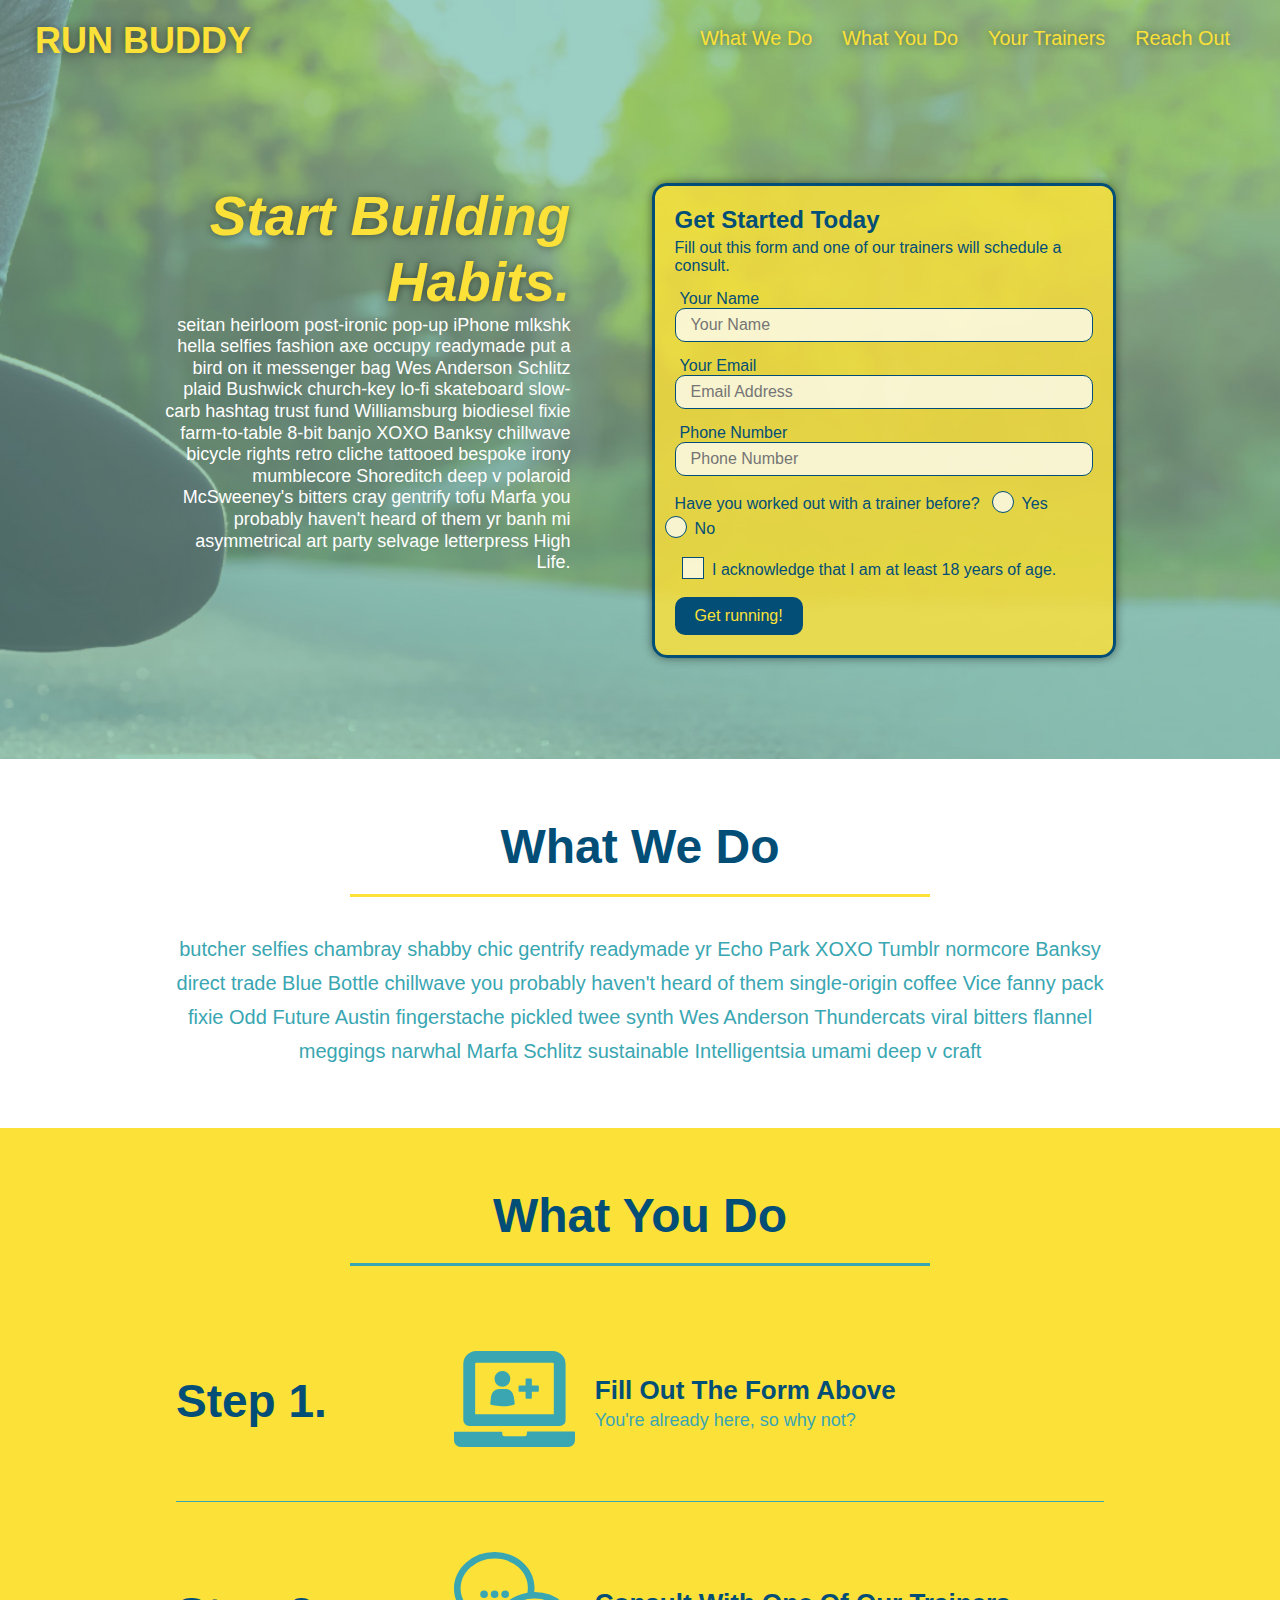
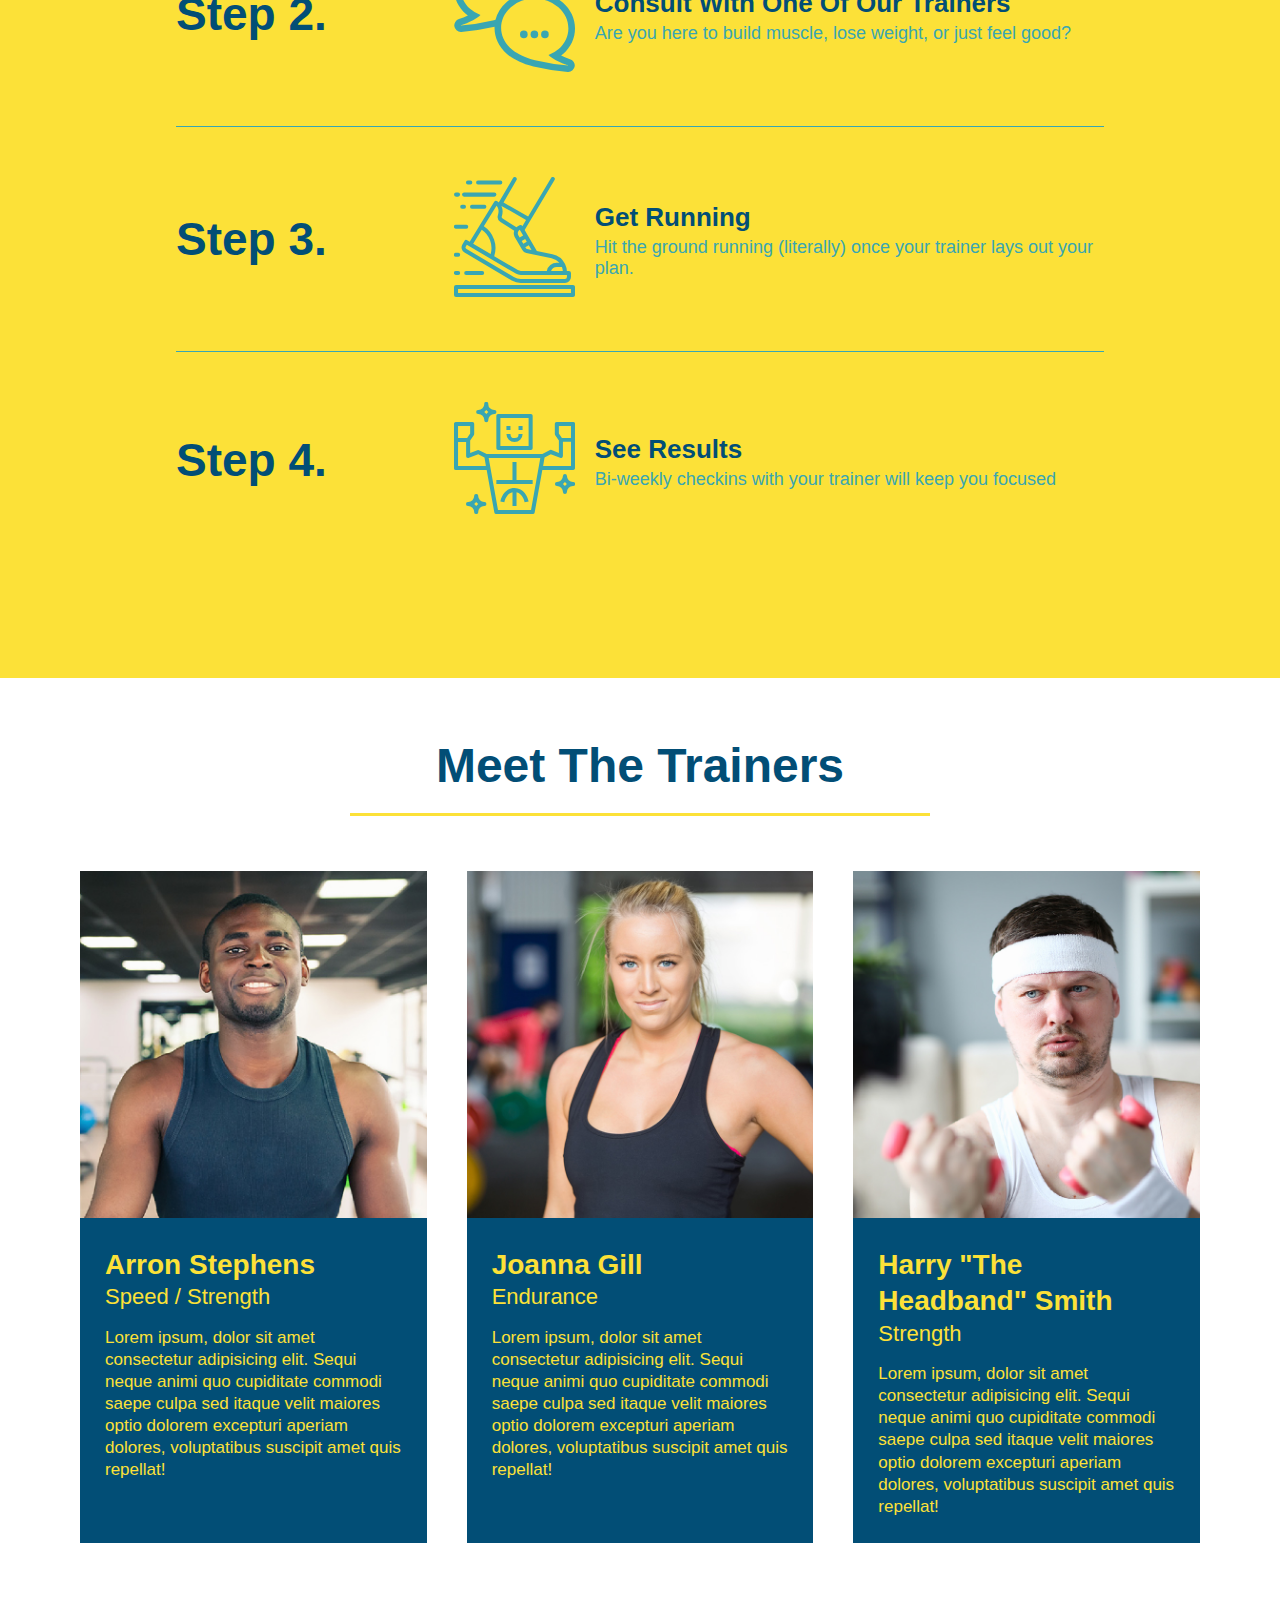
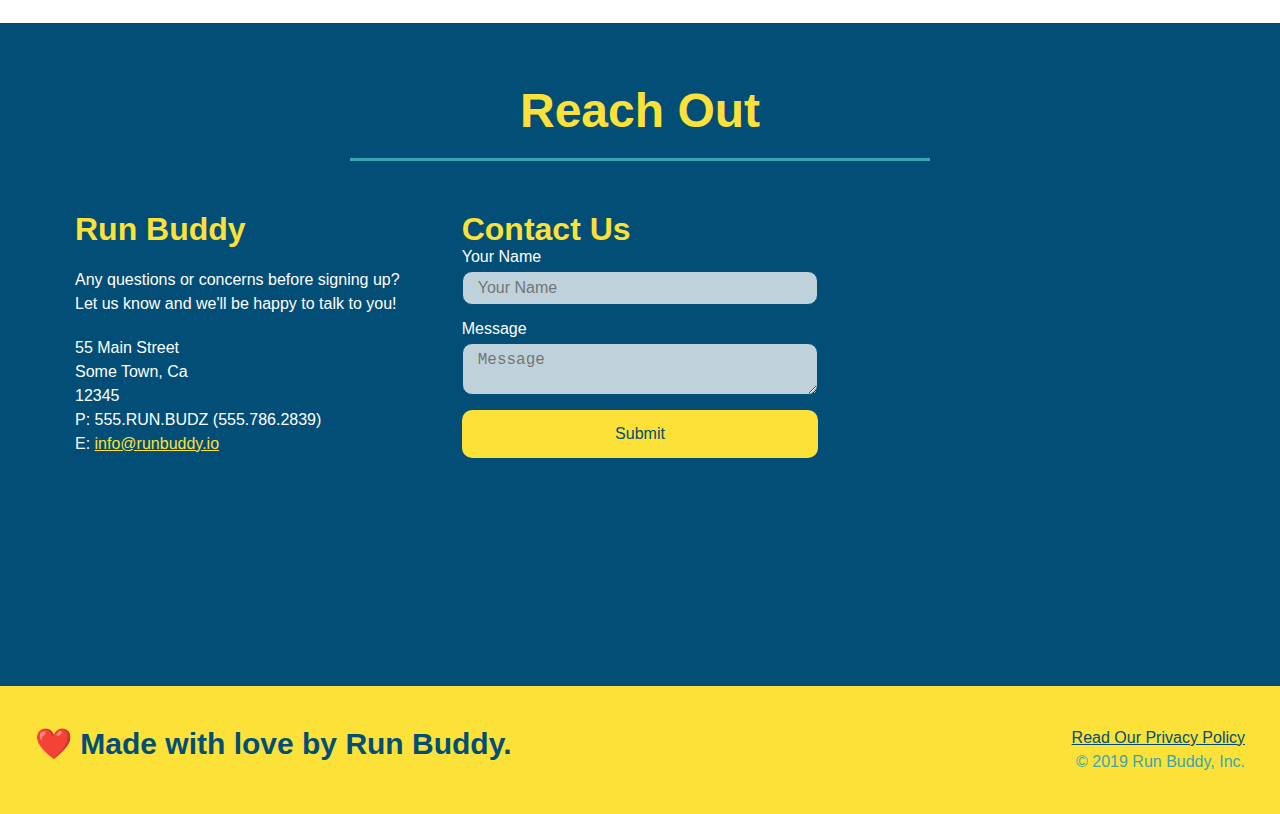
<file: index.html>
<!DOCTYPE html>
<html lang="en">
  <head>
    <meta charset="UTF-8" />
    <meta name="viewport" content="width=device-width, initial-scale=1.0" />
    <link rel="stylesheet" href="./assets/css/style.css">
    <title>Run Buddy</title>
  </head>
  <body>
    
    <header>
      <h1>
        <a href="/">RUN BUDDY</a>
      </h1>
      <nav>
        <ul>
          <li>
            <a href="#what-we-do">What We Do</a>
          </li>
          <li>
            <a href="#what-you-do">What You Do</a>
          </li>
          <li>
            <a href="#your-trainers">Your Trainers</a>
          </li>
          <li>
            <a href="#reach-out">Reach Out</a>
          </li>
        </ul>
      </nav>
    </header>
    

    
    <section class="hero">
      <div class="hero-cta">
        <h2>Start Building Habits.</h2>
        <p>
          seitan heirloom post-ironic pop-up iPhone mlkshk hella selfies fashion axe occupy readymade put a bird on it
          messenger bag Wes Anderson Schlitz plaid Bushwick church-key lo-fi skateboard slow-carb hashtag trust fund
          Williamsburg biodiesel fixie farm-to-table 8-bit banjo XOXO Banksy chillwave bicycle rights retro cliche
          tattooed bespoke irony mumblecore Shoreditch deep v polaroid McSweeney's bitters cray gentrify tofu Marfa you
          probably haven't heard of them yr banh mi asymmetrical art party selvage letterpress High Life.
        </p>
      </div>

      <div class="hero-form">
        <h3>Get Started Today</h3>
        <p>Fill out this form and one of our trainers will schedule a consult.</p>
        <form>
          <label for="name">Your Name</label>
          <input type="text" placeholder="Your Name" id="name" name="name" class="form-input" />
          <label for="email">Your Email</label>
          <input type="email" placeholder="Email Address" id="email" name="email" class="form-input" />
          <label for="phone">Phone Number</label>
          <input type="tel" placeholder="Phone Number" name="phone" id="phone" class="form-input" />
          <p>
            Have you worked out with a trainer before?
            <span class="radio-wrapper">
              <input type="radio" name="trainer-confirm" id="trainer-yes" />
              <label for="trainer-yes">Yes</label>
            </span>
            <span class="radio-wrapper">
              <input type="radio" name="trainer-confirm" id="trainer-no" />
              <label for="trainer-no">No</label>
            </span>
          </p>
          <p>
            <span class="checkbox-wrapper">
              <input type="checkbox" name="age-confirm" id="checkbox" />
              <label for="checkbox">I acknowledge that I am at least 18 years of age.</label>
            </span>
          </p>
          <button type="submit">
            Get running!
          </button>
        </form>
      </div>
    </section>
    

    
    <section id="what-we-do" class="intro">
      <div class="flex-row">
        <h2 class="section-title primary-border">
          What We Do
        </h2>
      </div>
      <div class="flex-row">
        <p>
          butcher selfies chambray shabby chic gentrify readymade yr Echo Park XOXO Tumblr normcore Banksy direct trade  Blue Bottle chillwave you probably haven't heard of them single-origin coffee Vice fanny pack fixie Odd Future Austin fingerstache pickled twee synth Wes Anderson Thundercats viral bitters flannel meggings narwhal Marfa Schlitz sustainable Intelligentsia umami deep v craft
        </p>
      </div>
    </section>
    

    
    <section id="what-you-do" class="steps">
      <div class="flex-row">
        <h2 class="section-title secondary-border">
          What You Do
        </h2> 
      </div>
      <div class="step">
        <h3>Step 1.</h3>
        <div class="step-info">
          <div class="step-img">
            <img src="./assets/images/step-1.svg" alt="" />
          </div>
          <div class="step-text">
            <h4>Fill Out The Form Above</h4>
            <p>You're already here, so why not?</p>
          </div>
        </div>
      </div>
      <div class="step">
        <h3>Step 2.</h3>
        <div class="step-info">
          <div class="step-img">
            <img src="./assets/images/step-2.svg" alt="" />
          </div>
          <div class="step-text">
            <h4>Consult With One Of Our Trainers</h4>
            <p>Are you here to build muscle, lose weight, or just feel good?</p>
          </div>
        </div>
      </div>
      <div class="step">
        <h3>Step 3.</h3>
        <div class="step-info">
          <div class="step-img">
            <img src="./assets/images/step-3.svg" alt="" />
          </div>
          <div class="step-text">
            <h4>Get Running</h4>
            <p>Hit the ground running (literally) once your trainer lays out your plan.</p>
          </div>
        </div>
      </div>
      <div class="step">
        <h3>Step 4.</h3>
        <div class="step-info">
          <div class="step-img">
            <img src="./assets/images/step-4.svg" alt="" />
          </div>
          <div class="step-text">
            <h4>See Results</h4>
            <p>Bi-weekly checkins with your trainer will keep you focused</p>
          </div>
        </div>
      </div>
    </section>
    

    
    <section id="your-trainers">
      <div class="flex-row">
        <h2 class="section-title primary-border">
          Meet The Trainers
        </h2>
      </div>

      <div class="trainers">
        <article class="trainer">
          <img src="./assets/images/trainer-1.jpg" alt="Arron Stephens in his workout clothes, ready to pump iron" />
          <div class="trainer-bio">
            <h3 class="trainer-name">Arron Stephens</h3>
            <h4 class="trainer-role">Speed / Strength</h4>
            <p>Lorem ipsum, dolor sit amet consectetur adipisicing elit. Sequi neque animi quo cupiditate commodi saepe culpa sed itaque velit maiores optio dolorem excepturi aperiam dolores, voluptatibus suscipit amet quis repellat!</p>
          </div>
        </article>

        <article class="trainer">
          <img src="./assets/images/trainer-2.jpg" alt="Joanna Gill cooling off after a work out" />
          <div class="trainer-bio">
            <h3 class="trainer-name">Joanna Gill</h3>
            <h4 class="trainer-role">Endurance</h4>
            <p>Lorem ipsum, dolor sit amet consectetur adipisicing elit. Sequi neque animi quo cupiditate commodi saepe culpa sed itaque velit maiores optio dolorem excepturi aperiam dolores, voluptatibus suscipit amet quis repellat!</p>
            </div>
          </article>

        <article class="trainer">
          <img src="./assets/images/trainer-3.jpg" alt="Harry Smith wearing a headband and lifting comically small pink weights" />
          <div class="trainer-bio">
            <h3 class="trainer-name">Harry "The Headband" Smith</h3>
            <h4 class="trainer-role">Strength</h4>
            <p>Lorem ipsum, dolor sit amet consectetur adipisicing elit. Sequi neque animi quo cupiditate commodi saepe culpa sed itaque velit maiores optio dolorem excepturi aperiam dolores, voluptatibus suscipit amet quis repellat!</p>
          </div>
        </article>
      </div>
    </section>
    

    
    <section id="reach-out" class="contact">
      <div class="flex-row">
        <h2 class="section-title secondary-border">
          Reach Out
        </h2>
      </div>

      <div class="contact-info">
        <div>
          <h3>Run Buddy</h3>
          <p>
            Any questions or concerns before signing up? 
            <br/>
            Let us know and we'll be happy to talk to you!
          </p>

          <address>
            55 Main Street <br/>
            Some Town, Ca <br/>
            12345<br/>
            P: 555.RUN.BUDZ (555.786.2839)<br/>
            E: <a href="mailto:info@runbuddy.io">info@runbuddy.io</a>
          </address>
          
        </div>

        <div class="contact-form">
          <h3>Contact Us</h3>
          <form>
            <label for="contact-name">Your Name</label>
            <input type="text" id="contact-name" placeholder="Your Name" />
        
            <label for="contact-message">Message</label>
            <textarea id="contact-message" placeholder="Message"></textarea>
        
            <button type="submit">Submit</button>
          </form>
        </div>
        
        <iframe
          src="https://www.google.com/maps/embed?pb=!1m14!1m12!1m3!1d12182.30520634488!2d-74.0652613!3d40.2407219!2m3!1f0!2f0!3f0!3m2!1i1024!2i768!4f13.1!5e0!3m2!1sen!2sus!4v1561060983193!5m2!1sen!2sus"
          frameborder="0" style="border:0" allowfullscreen>
        </iframe>
      </div>
    </section>
    

    
    <footer>
      <h2>❤️ Made with love by Run Buddy.</h2>
      <div>
        <a href="./privacy-policy.html">Read Our Privacy Policy</a><br/>
        &copy; 2019 Run Buddy, Inc.
      </div>
    </footer>
    
  </body>
</html>
</file>
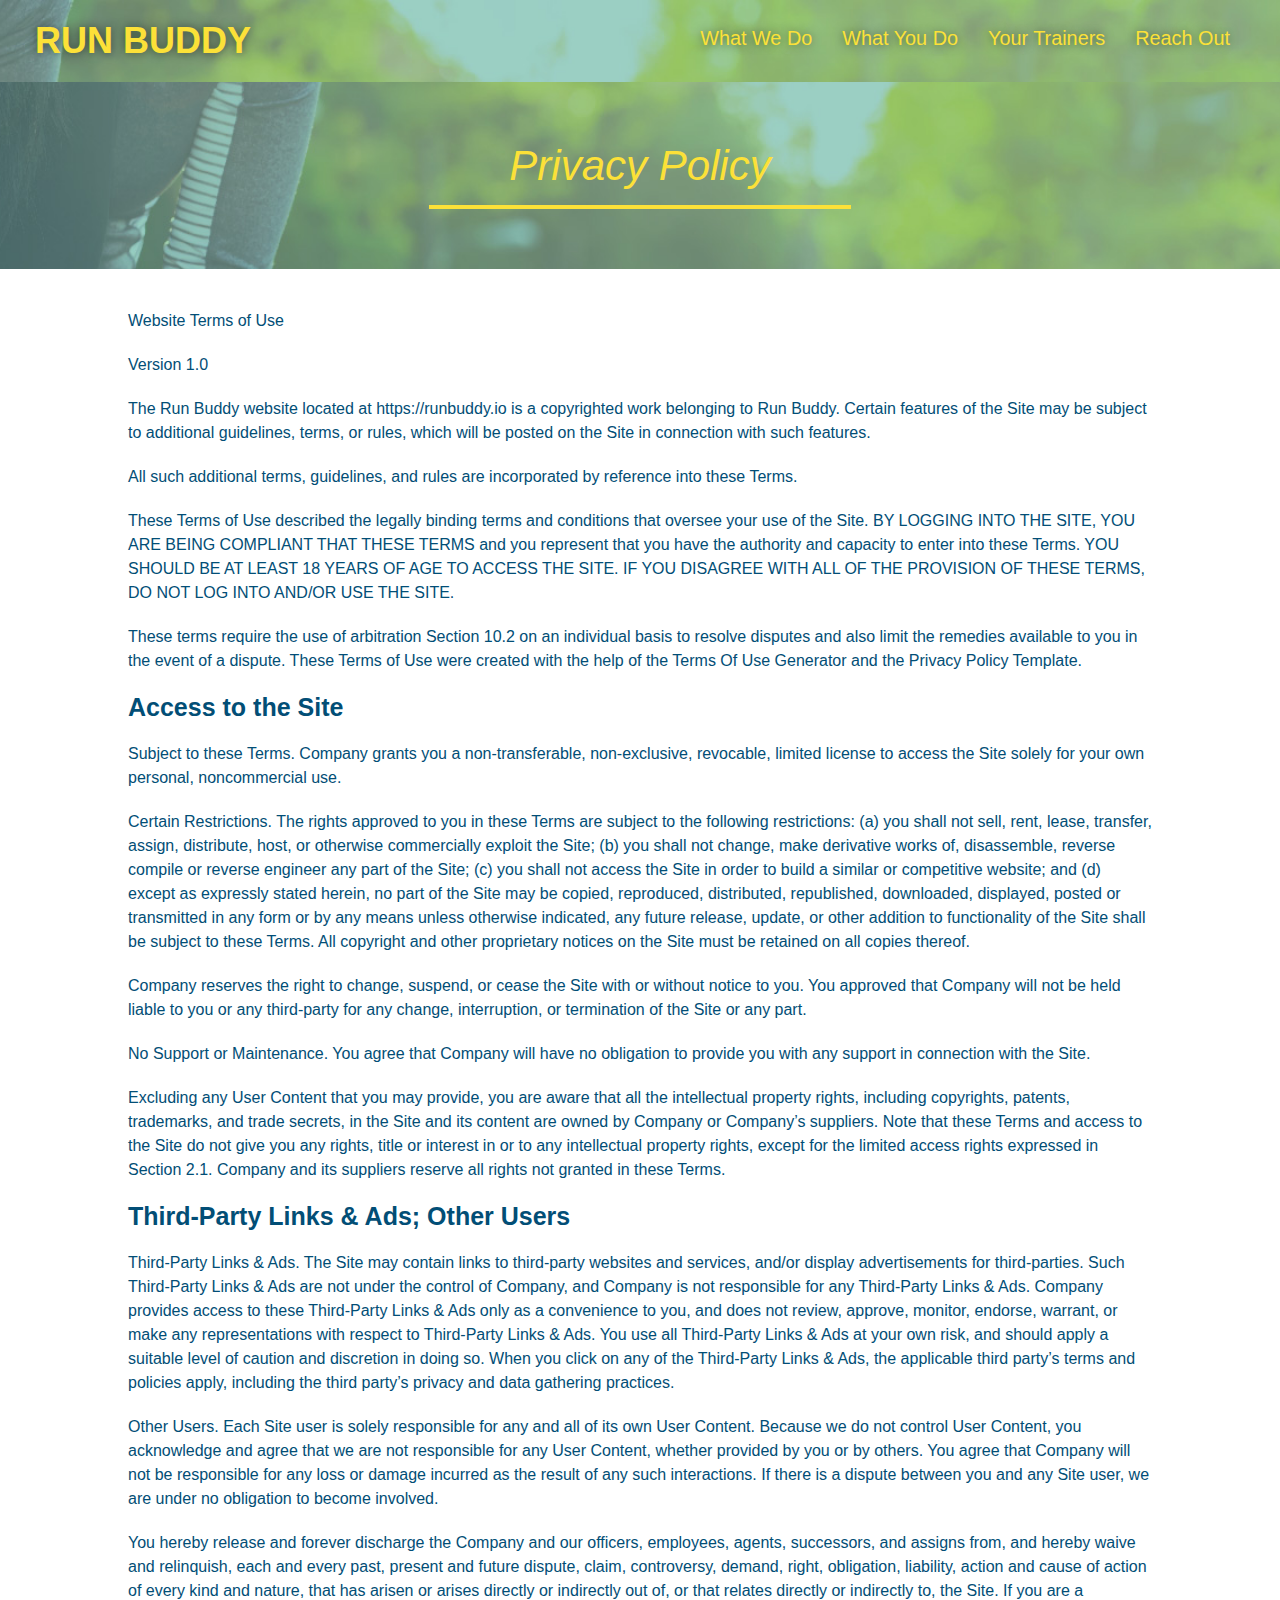
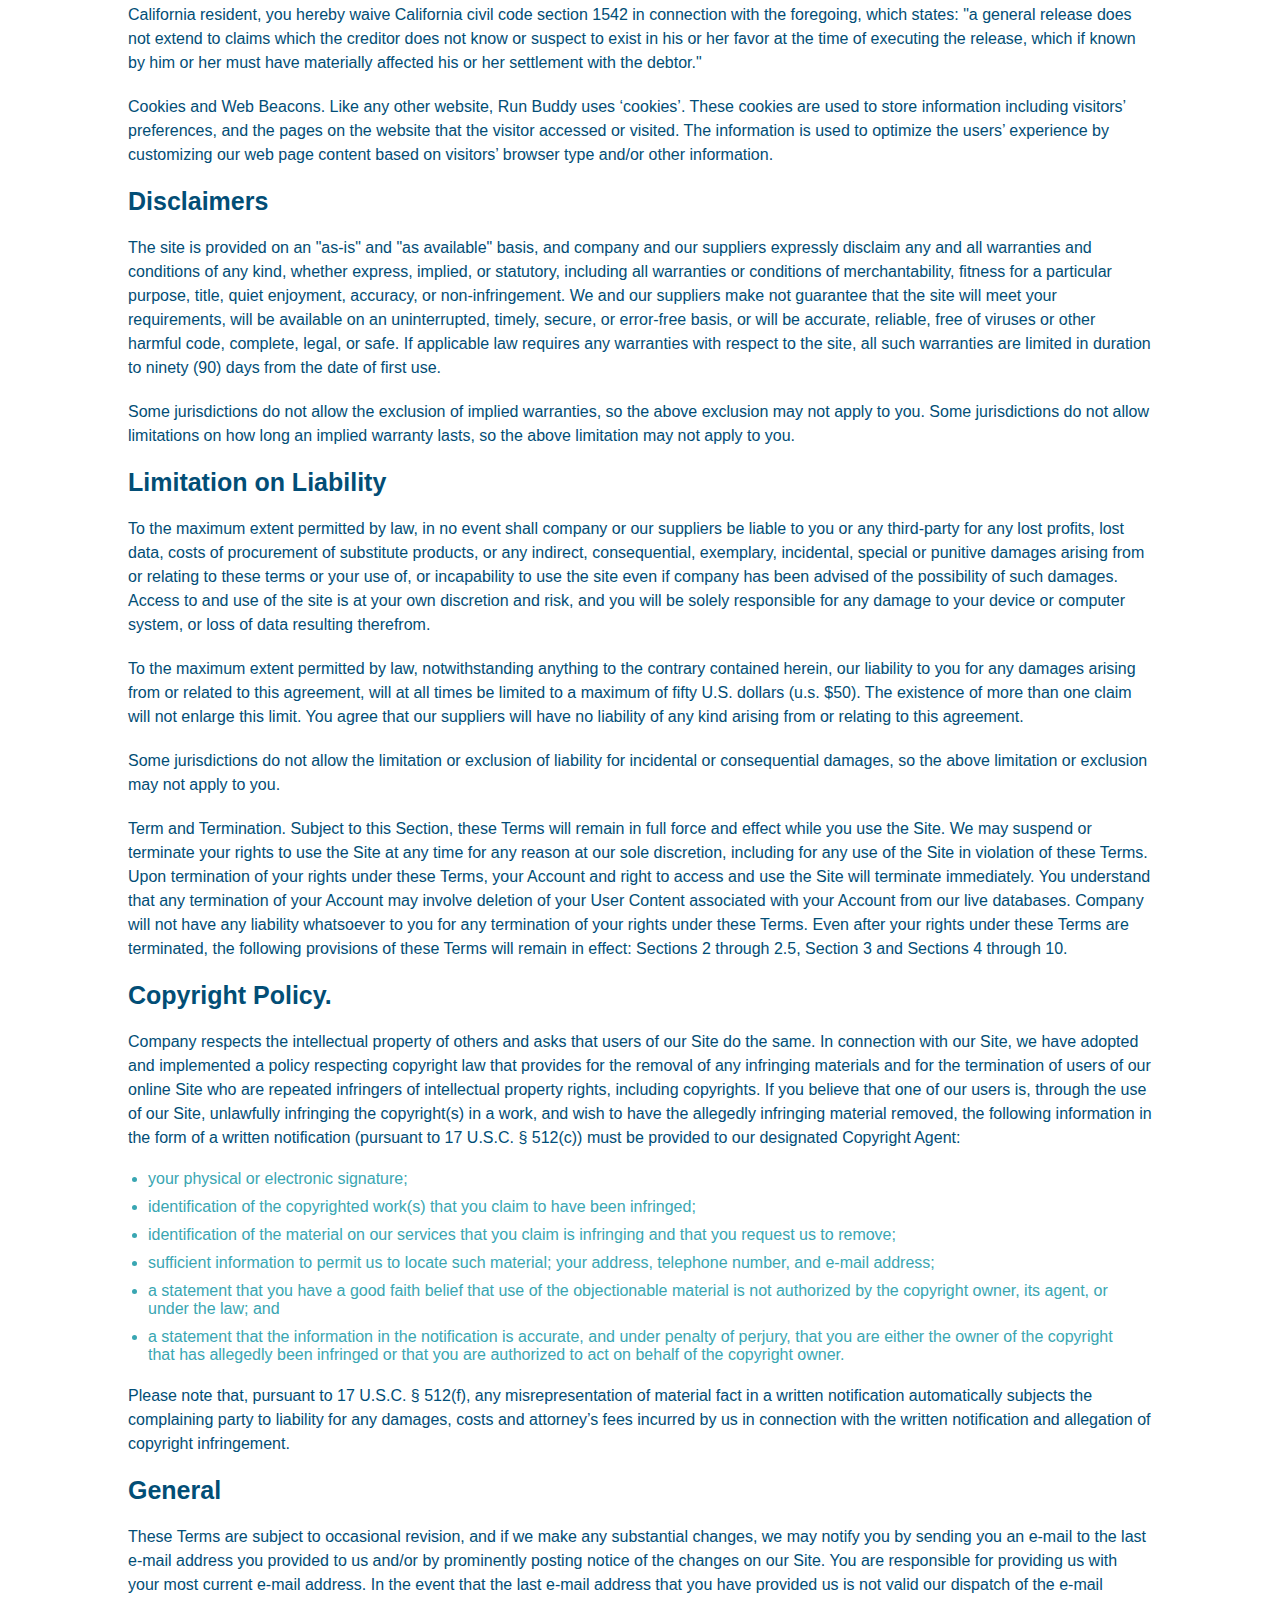
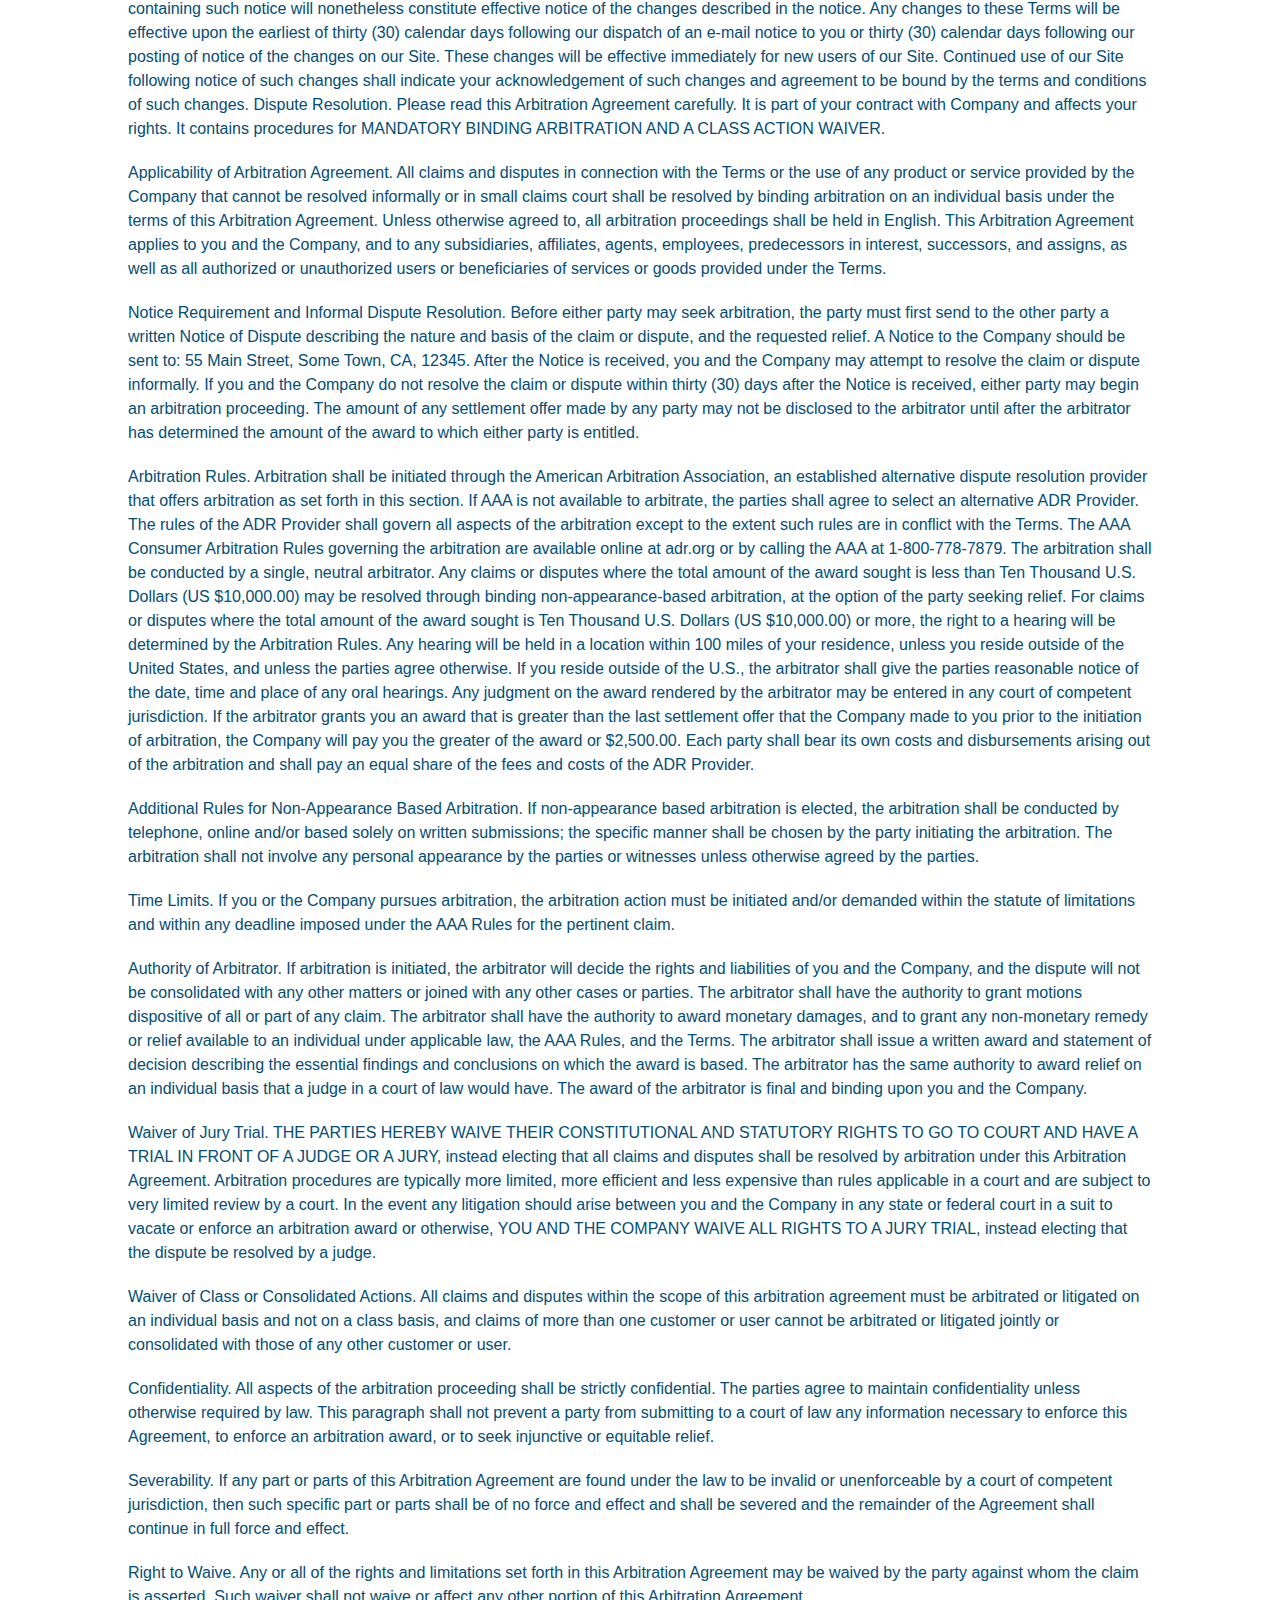
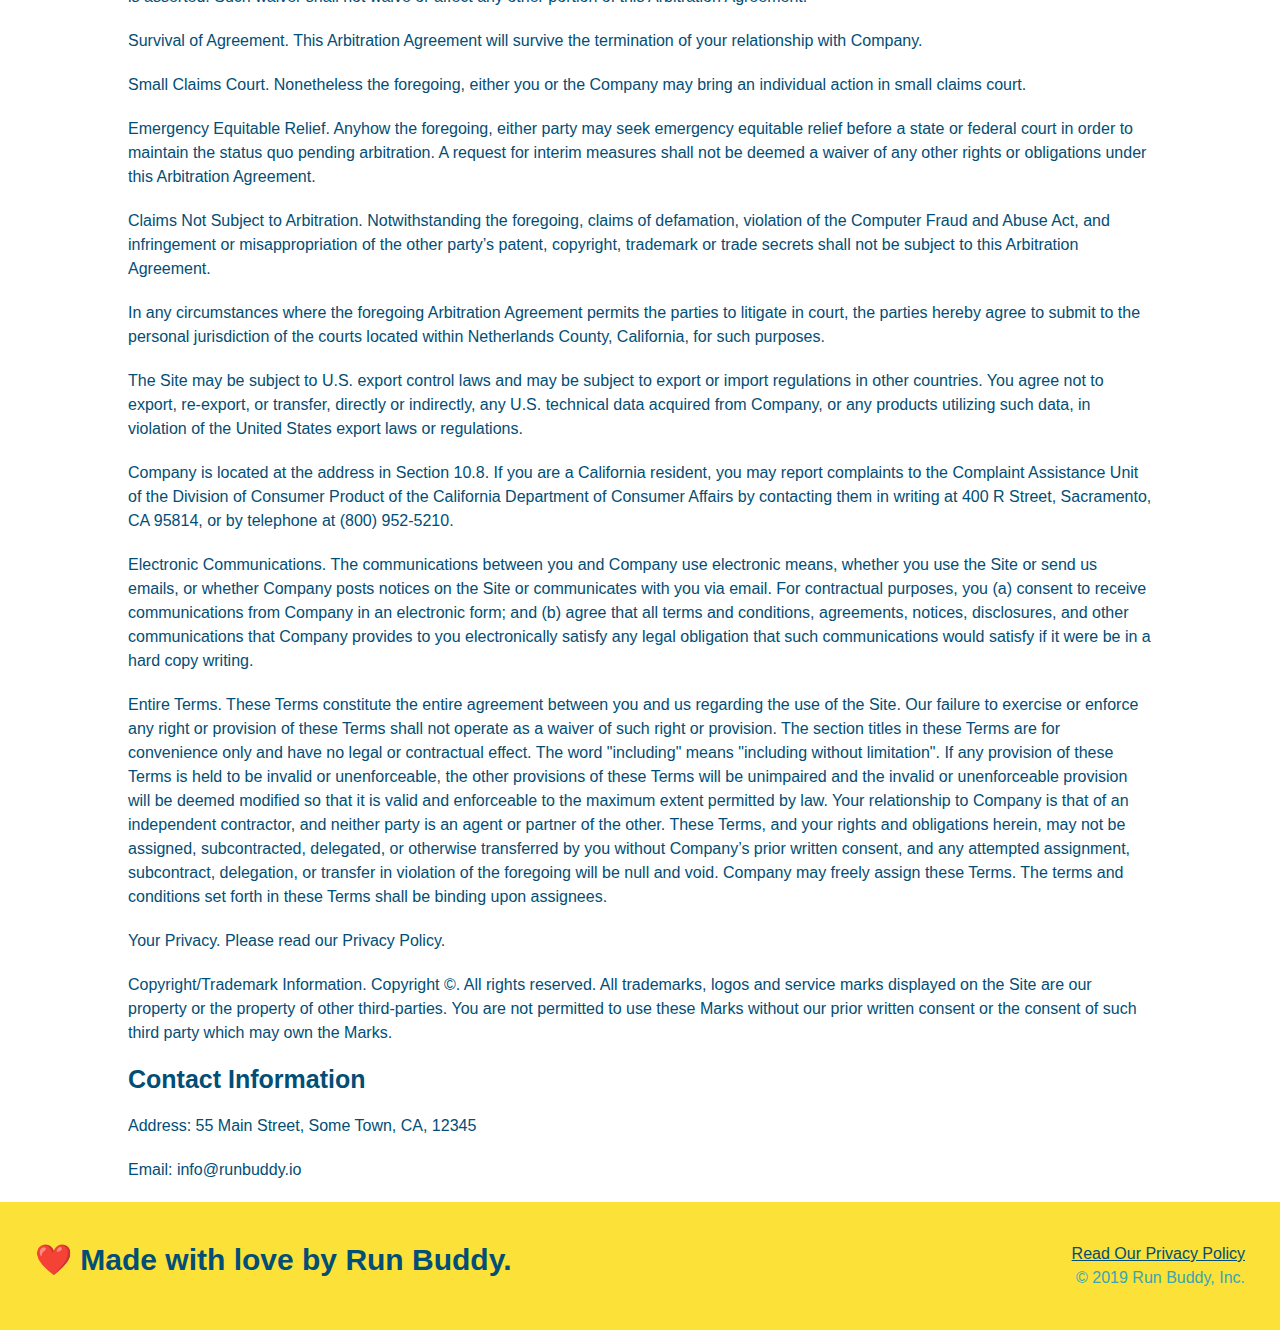
<file: privacy-policy.html>
<!DOCTYPE html>
<html lang="en">
  <head>
    <meta charset="UTF-8" />
    <meta name="viewport" content="width=device-width, initial-scale=1.0" />
    <link rel="stylesheet" href="./assets/css/style.css" />
    <link rel="stylesheet" href="./assets/css/secondary-styles.css" />
    <title>Run Buddy - Privacy Policy</title>
  </head>
  <body>
    <header>
      <h1>
        <a href="./index.html">RUN BUDDY</a>
      </h1>
      <nav>
        <ul>
          <li>
            <a href="./index.html#what-we-do">What We Do</a>
          </li>
          <li>
            <a href="./index.html#what-you-do">What You Do</a>
          </li>
          <li>
            <a href="./index.html#your-trainers">Your Trainers</a>
          </li>
          <li>
            <a href="./index.html#reach-out">Reach Out</a>
          </li>
        </ul>
      </nav>
    </header>
    

   
    <section class="hero">
      <h2 class="page-title">
        Privacy Policy
      </h2>
    </section>

    
    <article class="secondary-content">
      <p>
        Website Terms of Use
      </p>

      <p>
        Version 1.0
      </p>

      <p>
        The Run Buddy website located at https://runbuddy.io is a copyrighted work belonging to Run Buddy. Certain
        features of the Site may be subject to additional guidelines, terms, or rules, which will be posted on the Site
        in connection with such features.
      </p>

      <p>
        All such additional terms, guidelines, and rules are incorporated by reference into these Terms.
      </p>

      <p>
        These Terms of Use described the legally binding terms and conditions that oversee your use of the Site. BY
        LOGGING INTO THE SITE, YOU ARE BEING COMPLIANT THAT THESE TERMS and you represent that you have the authority
        and capacity to enter into these Terms. YOU SHOULD BE AT LEAST 18 YEARS OF AGE TO ACCESS THE SITE. IF YOU
        DISAGREE WITH ALL OF THE PROVISION OF THESE TERMS, DO NOT LOG INTO AND/OR USE THE SITE.
      </p>

      <p>
        These terms require the use of arbitration Section 10.2 on an individual basis to resolve disputes and also
        limit the remedies available to you in the event of a dispute. These Terms of Use were created with the help of
        the Terms Of Use Generator and the Privacy Policy Template.
      </p>

      <h3>
        Access to the Site
      </h3>

      <p>
        Subject to these Terms. Company grants you a non-transferable, non-exclusive, revocable, limited license to
        access the Site solely for your own personal, noncommercial use.
      </p>

      <p>
        Certain Restrictions. The rights approved to you in these Terms are subject to the following restrictions: (a)
        you shall not sell, rent, lease, transfer, assign, distribute, host, or otherwise commercially exploit the Site;
        (b) you shall not change, make derivative works of, disassemble, reverse compile or reverse engineer any part of
        the Site; (c) you shall not access the Site in order to build a similar or competitive website; and (d) except
        as expressly stated herein, no part of the Site may be copied, reproduced, distributed, republished, downloaded,
        displayed, posted or transmitted in any form or by any means unless otherwise indicated, any future release,
        update, or other addition to functionality of the Site shall be subject to these Terms. All copyright and other
        proprietary notices on the Site must be retained on all copies thereof.
      </p>

      <p>
        Company reserves the right to change, suspend, or cease the Site with or without notice to you. You approved
        that Company will not be held liable to you or any third-party for any change, interruption, or termination of
        the Site or any part.
      </p>

      <p>
        No Support or Maintenance. You agree that Company will have no obligation to provide you with any support in
        connection with the Site.
      </p>

      <p>
        Excluding any User Content that you may provide, you are aware that all the intellectual property rights,
        including copyrights, patents, trademarks, and trade secrets, in the Site and its content are owned by Company
        or Company’s suppliers. Note that these Terms and access to the Site do not give you any rights, title or
        interest in or to any intellectual property rights, except for the limited access rights expressed in Section
        2.1. Company and its suppliers reserve all rights not granted in these Terms.
      </p>

      <h3>
        Third-Party Links & Ads; Other Users
      </h3>

      <p>
        Third-Party Links & Ads. The Site may contain links to third-party websites and services, and/or display
        advertisements for third-parties. Such Third-Party Links & Ads are not under the control of Company, and Company
        is not responsible for any Third-Party Links & Ads. Company provides access to these Third-Party Links & Ads
        only as a convenience to you, and does not review, approve, monitor, endorse, warrant, or make any
        representations with respect to Third-Party Links & Ads. You use all Third-Party Links & Ads at your own risk,
        and should apply a suitable level of caution and discretion in doing so. When you click on any of the
        Third-Party Links & Ads, the applicable third party’s terms and policies apply, including the third party’s
        privacy and data gathering practices.
      </p>

      <p>
        Other Users. Each Site user is solely responsible for any and all of its own User Content. Because we do not
        control User Content, you acknowledge and agree that we are not responsible for any User Content, whether
        provided by you or by others. You agree that Company will not be responsible for any loss or damage incurred as
        the result of any such interactions. If there is a dispute between you and any Site user, we are under no
        obligation to become involved.
      </p>

      <p>
        You hereby release and forever discharge the Company and our officers, employees, agents, successors, and
        assigns from, and hereby waive and relinquish, each and every past, present and future dispute, claim,
        controversy, demand, right, obligation, liability, action and cause of action of every kind and nature, that has
        arisen or arises directly or indirectly out of, or that relates directly or indirectly to, the Site. If you are
        a California resident, you hereby waive California civil code section 1542 in connection with the foregoing,
        which states: "a general release does not extend to claims which the creditor does not know or suspect to exist
        in his or her favor at the time of executing the release, which if known by him or her must have materially
        affected his or her settlement with the debtor."
      </p>

      <p>
        Cookies and Web Beacons. Like any other website, Run Buddy uses ‘cookies’. These cookies are used to store
        information including visitors’ preferences, and the pages on the website that the visitor accessed or visited.
        The information is used to optimize the users’ experience by customizing our web page content based on visitors’
        browser type and/or other information.
      </p>

      <h3>
        Disclaimers
      </h3>

      <p>
        The site is provided on an "as-is" and "as available" basis, and company and our suppliers expressly disclaim
        any and all warranties and conditions of any kind, whether express, implied, or statutory, including all
        warranties or conditions of merchantability, fitness for a particular purpose, title, quiet enjoyment, accuracy,
        or non-infringement. We and our suppliers make not guarantee that the site will meet your requirements, will be
        available on an uninterrupted, timely, secure, or error-free basis, or will be accurate, reliable, free of
        viruses or other harmful code, complete, legal, or safe. If applicable law requires any warranties with respect
        to the site, all such warranties are limited in duration to ninety (90) days from the date of first use.
      </p>

      <p>
        Some jurisdictions do not allow the exclusion of implied warranties, so the above exclusion may not apply to
        you. Some jurisdictions do not allow limitations on how long an implied warranty lasts, so the above limitation
        may not apply to you.
      </p>

      <h3>
        Limitation on Liability
      </h3>

      <p>
        To the maximum extent permitted by law, in no event shall company or our suppliers be liable to you or any
        third-party for any lost profits, lost data, costs of procurement of substitute products, or any indirect,
        consequential, exemplary, incidental, special or punitive damages arising from or relating to these terms or
        your use of, or incapability to use the site even if company has been advised of the possibility of such
        damages. Access to and use of the site is at your own discretion and risk, and you will be solely responsible
        for any damage to your device or computer system, or loss of data resulting therefrom.
      </p>

      <p>
        To the maximum extent permitted by law, notwithstanding anything to the contrary contained herein, our liability
        to you for any damages arising from or related to this agreement, will at all times be limited to a maximum of
        fifty U.S. dollars (u.s. $50). The existence of more than one claim will not enlarge this limit. You agree that
        our suppliers will have no liability of any kind arising from or relating to this agreement.
      </p>

      <p>
        Some jurisdictions do not allow the limitation or exclusion of liability for incidental or consequential
        damages, so the above limitation or exclusion may not apply to you.
      </p>

      <p>
        Term and Termination. Subject to this Section, these Terms will remain in full force and effect while you use
        the Site. We may suspend or terminate your rights to use the Site at any time for any reason at our sole
        discretion, including for any use of the Site in violation of these Terms. Upon termination of your rights under
        these Terms, your Account and right to access and use the Site will terminate immediately. You understand that
        any termination of your Account may involve deletion of your User Content associated with your Account from our
        live databases. Company will not have any liability whatsoever to you for any termination of your rights under
        these Terms. Even after your rights under these Terms are terminated, the following provisions of these Terms
        will remain in effect: Sections 2 through 2.5, Section 3 and Sections 4 through 10.
      </p>

      <h3>
        Copyright Policy.
      </h3>

      <p>
        Company respects the intellectual property of others and asks that users of our Site do the same. In connection
        with our Site, we have adopted and implemented a policy respecting copyright law that provides for the removal
        of any infringing materials and for the termination of users of our online Site who are repeated infringers of
        intellectual property rights, including copyrights. If you believe that one of our users is, through the use of
        our Site, unlawfully infringing the copyright(s) in a work, and wish to have the allegedly infringing material
        removed, the following information in the form of a written notification (pursuant to 17 U.S.C. § 512(c)) must
        be provided to our designated Copyright Agent:
      </p>

      <ul>
        <li>
          your physical or electronic signature;
        </li>
        <li>
          identification of the copyrighted work(s) that you claim to have been infringed;
        </li>
        <li>
          identification of the material on our services that you claim is infringing and that you request us to remove;
        </li>
        <li>
          sufficient information to permit us to locate such material; your address, telephone number, and e-mail
          address;
        </li>
        <li>
          a statement that you have a good faith belief that use of the objectionable material is not authorized by the
          copyright owner, its agent, or under the law; and
        </li>
        <li>
          a statement that the information in the notification is accurate, and under penalty of perjury, that you are
          either the owner of the copyright that has allegedly been infringed or that you are authorized to act on
          behalf of the copyright owner.
        </li>
      </ul>

      <p>
        Please note that, pursuant to 17 U.S.C. § 512(f), any misrepresentation of material fact in a written
        notification automatically subjects the complaining party to liability for any damages, costs and attorney’s
        fees incurred by us in connection with the written notification and allegation of copyright infringement.
      </p>

      <h3>
        General
      </h3>

      <p>
        These Terms are subject to occasional revision, and if we make any substantial changes, we may notify you by
        sending you an e-mail to the last e-mail address you provided to us and/or by prominently posting notice of the
        changes on our Site. You are responsible for providing us with your most current e-mail address. In the event
        that the last e-mail address that you have provided us is not valid our dispatch of the e-mail containing such
        notice will nonetheless constitute effective notice of the changes described in the notice. Any changes to these
        Terms will be effective upon the earliest of thirty (30) calendar days following our dispatch of an e-mail
        notice to you or thirty (30) calendar days following our posting of notice of the changes on our Site. These
        changes will be effective immediately for new users of our Site. Continued use of our Site following notice of
        such changes shall indicate your acknowledgement of such changes and agreement to be bound by the terms and
        conditions of such changes. Dispute Resolution. Please read this Arbitration Agreement carefully. It is part of
        your contract with Company and affects your rights. It contains procedures for MANDATORY BINDING ARBITRATION AND
        A CLASS ACTION WAIVER.
      </p>

      <p>
        Applicability of Arbitration Agreement. All claims and disputes in connection with the Terms or the use of any
        product or service provided by the Company that cannot be resolved informally or in small claims court shall be
        resolved by binding arbitration on an individual basis under the terms of this Arbitration Agreement. Unless
        otherwise agreed to, all arbitration proceedings shall be held in English. This Arbitration Agreement applies to
        you and the Company, and to any subsidiaries, affiliates, agents, employees, predecessors in interest,
        successors, and assigns, as well as all authorized or unauthorized users or beneficiaries of services or goods
        provided under the Terms.
      </p>

      <p>
        Notice Requirement and Informal Dispute Resolution. Before either party may seek arbitration, the party must
        first send to the other party a written Notice of Dispute describing the nature and basis of the claim or
        dispute, and the requested relief. A Notice to the Company should be sent to: 55 Main Street, Some Town, CA,
        12345. After the Notice is received, you and the Company may attempt to resolve the claim or dispute informally.
        If you and the Company do not resolve the claim or dispute within thirty (30) days after the Notice is received,
        either party may begin an arbitration proceeding. The amount of any settlement offer made by any party may not
        be disclosed to the arbitrator until after the arbitrator has determined the amount of the award to which either
        party is entitled.
      </p>

      <p>
        Arbitration Rules. Arbitration shall be initiated through the American Arbitration Association, an established
        alternative dispute resolution provider that offers arbitration as set forth in this section. If AAA is not
        available to arbitrate, the parties shall agree to select an alternative ADR Provider. The rules of the ADR
        Provider shall govern all aspects of the arbitration except to the extent such rules are in conflict with the
        Terms. The AAA Consumer Arbitration Rules governing the arbitration are available online at adr.org or by
        calling the AAA at 1-800-778-7879. The arbitration shall be conducted by a single, neutral arbitrator. Any
        claims or disputes where the total amount of the award sought is less than Ten Thousand U.S. Dollars (US
        $10,000.00) may be resolved through binding non-appearance-based arbitration, at the option of the party seeking
        relief. For claims or disputes where the total amount of the award sought is Ten Thousand U.S. Dollars (US
        $10,000.00) or more, the right to a hearing will be determined by the Arbitration Rules. Any hearing will be
        held in a location within 100 miles of your residence, unless you reside outside of the United States, and
        unless the parties agree otherwise. If you reside outside of the U.S., the arbitrator shall give the parties
        reasonable notice of the date, time and place of any oral hearings. Any judgment on the award rendered by the
        arbitrator may be entered in any court of competent jurisdiction. If the arbitrator grants you an award that is
        greater than the last settlement offer that the Company made to you prior to the initiation of arbitration, the
        Company will pay you the greater of the award or $2,500.00. Each party shall bear its own costs and
        disbursements arising out of the arbitration and shall pay an equal share of the fees and costs of the ADR
        Provider.
      </p>

      <p>
        Additional Rules for Non-Appearance Based Arbitration. If non-appearance based arbitration is elected, the
        arbitration shall be conducted by telephone, online and/or based solely on written submissions; the specific
        manner shall be chosen by the party initiating the arbitration. The arbitration shall not involve any personal
        appearance by the parties or witnesses unless otherwise agreed by the parties.
      </p>

      <p>
        Time Limits. If you or the Company pursues arbitration, the arbitration action must be initiated and/or demanded
        within the statute of limitations and within any deadline imposed under the AAA Rules for the pertinent claim.
      </p>

      <p>
        Authority of Arbitrator. If arbitration is initiated, the arbitrator will decide the rights and liabilities of
        you and the Company, and the dispute will not be consolidated with any other matters or joined with any other
        cases or parties. The arbitrator shall have the authority to grant motions dispositive of all or part of any
        claim. The arbitrator shall have the authority to award monetary damages, and to grant any non-monetary remedy
        or relief available to an individual under applicable law, the AAA Rules, and the Terms. The arbitrator shall
        issue a written award and statement of decision describing the essential findings and conclusions on which the
        award is based. The arbitrator has the same authority to award relief on an individual basis that a judge in a
        court of law would have. The award of the arbitrator is final and binding upon you and the Company.
      </p>

      <p>
        Waiver of Jury Trial. THE PARTIES HEREBY WAIVE THEIR CONSTITUTIONAL AND STATUTORY RIGHTS TO GO TO COURT AND HAVE
        A TRIAL IN FRONT OF A JUDGE OR A JURY, instead electing that all claims and disputes shall be resolved by
        arbitration under this Arbitration Agreement. Arbitration procedures are typically more limited, more efficient
        and less expensive than rules applicable in a court and are subject to very limited review by a court. In the
        event any litigation should arise between you and the Company in any state or federal court in a suit to vacate
        or enforce an arbitration award or otherwise, YOU AND THE COMPANY WAIVE ALL RIGHTS TO A JURY TRIAL, instead
        electing that the dispute be resolved by a judge.
      </p>

      <p>
        Waiver of Class or Consolidated Actions. All claims and disputes within the scope of this arbitration agreement
        must be arbitrated or litigated on an individual basis and not on a class basis, and claims of more than one
        customer or user cannot be arbitrated or litigated jointly or consolidated with those of any other customer or
        user.
      </p>

      <p>
        Confidentiality. All aspects of the arbitration proceeding shall be strictly confidential. The parties agree to
        maintain confidentiality unless otherwise required by law. This paragraph shall not prevent a party from
        submitting to a court of law any information necessary to enforce this Agreement, to enforce an arbitration
        award, or to seek injunctive or equitable relief.
      </p>

      <p>
        Severability. If any part or parts of this Arbitration Agreement are found under the law to be invalid or
        unenforceable by a court of competent jurisdiction, then such specific part or parts shall be of no force and
        effect and shall be severed and the remainder of the Agreement shall continue in full force and effect.
      </p>

      <p>
        Right to Waive. Any or all of the rights and limitations set forth in this Arbitration Agreement may be waived
        by the party against whom the claim is asserted. Such waiver shall not waive or affect any other portion of this
        Arbitration Agreement.
      </p>

      <p>
        Survival of Agreement. This Arbitration Agreement will survive the termination of your relationship with
        Company.
      </p>

      <p>
        Small Claims Court. Nonetheless the foregoing, either you or the Company may bring an individual action in small
        claims court.
      </p>

      <p>
        Emergency Equitable Relief. Anyhow the foregoing, either party may seek emergency equitable relief before a
        state or federal court in order to maintain the status quo pending arbitration. A request for interim measures
        shall not be deemed a waiver of any other rights or obligations under this Arbitration Agreement.
      </p>

      <p>
        Claims Not Subject to Arbitration. Notwithstanding the foregoing, claims of defamation, violation of the
        Computer Fraud and Abuse Act, and infringement or misappropriation of the other party’s patent, copyright,
        trademark or trade secrets shall not be subject to this Arbitration Agreement.
      </p>

      <p>
        In any circumstances where the foregoing Arbitration Agreement permits the parties to litigate in court, the
        parties hereby agree to submit to the personal jurisdiction of the courts located within Netherlands County,
        California, for such purposes.
      </p>

      <p>
        The Site may be subject to U.S. export control laws and may be subject to export or import regulations in other
        countries. You agree not to export, re-export, or transfer, directly or indirectly, any U.S. technical data
        acquired from Company, or any products utilizing such data, in violation of the United States export laws or
        regulations.
      </p>

      <p>
        Company is located at the address in Section 10.8. If you are a California resident, you may report complaints
        to the Complaint Assistance Unit of the Division of Consumer Product of the California Department of Consumer
        Affairs by contacting them in writing at 400 R Street, Sacramento, CA 95814, or by telephone at (800) 952-5210.
      </p>

      <p>
        Electronic Communications. The communications between you and Company use electronic means, whether you use the
        Site or send us emails, or whether Company posts notices on the Site or communicates with you via email. For
        contractual purposes, you (a) consent to receive communications from Company in an electronic form; and (b)
        agree that all terms and conditions, agreements, notices, disclosures, and other communications that Company
        provides to you electronically satisfy any legal obligation that such communications would satisfy if it were be
        in a hard copy writing.
      </p>

      <p>
        Entire Terms. These Terms constitute the entire agreement between you and us regarding the use of the Site. Our
        failure to exercise or enforce any right or provision of these Terms shall not operate as a waiver of such right
        or provision. The section titles in these Terms are for convenience only and have no legal or contractual
        effect. The word "including" means "including without limitation". If any provision of these Terms is held to be
        invalid or unenforceable, the other provisions of these Terms will be unimpaired and the invalid or
        unenforceable provision will be deemed modified so that it is valid and enforceable to the maximum extent
        permitted by law. Your relationship to Company is that of an independent contractor, and neither party is an
        agent or partner of the other. These Terms, and your rights and obligations herein, may not be assigned,
        subcontracted, delegated, or otherwise transferred by you without Company’s prior written consent, and any
        attempted assignment, subcontract, delegation, or transfer in violation of the foregoing will be null and void.
        Company may freely assign these Terms. The terms and conditions set forth in these Terms shall be binding upon
        assignees.
      </p>

      <p>
        Your Privacy. Please read our Privacy Policy.
      </p>

      <p>
        Copyright/Trademark Information. Copyright ©. All rights reserved. All trademarks, logos and service marks
        displayed on the Site are our property or the property of other third-parties. You are not permitted to use
        these Marks without our prior written consent or the consent of such third party which may own the Marks.
      </p>

      <h3>
        Contact Information
      </h3>

      <p>
        Address: 55 Main Street, Some Town, CA, 12345
      </p>

      <p>
        Email: info@runbuddy.io
      </p>
    </article>

    
    <footer>
      <h2>❤️ Made with love by Run Buddy.</h2>

      <div>
        <a href="./privacy-policy.html">Read Our Privacy Policy</a> <br/>
        &copy; 2019 Run Buddy, Inc.
      </div>
    </footer>
    
  </body>
</html>
</file>
<file: assets/css/style.css>
* {
  box-sizing: border-box;
  margin: 0;
  padding: 0;
}
:root{
  --primary-color: #fce138;
  --secondary-color: #024e76;
  --tertiary-color: #39a6b2;
}

body {
  color: var(--tertiary-color);
  font-family: Helvetica, Arial, sans-serif;
}



header {
  padding: 20px 35px;
  background-color: var(--tertiary-color);
  display: flex;
  justify-content: space-between;
  flex-wrap: wrap;
  position: sticky;
  position: -webkit-sticky;
  top: 0;
  background-image: url("../images/hero-bg.jpg");
  background-size: cover;
  background-attachment: fixed;
  background-position: 80%;
  z-index: 9999;
}

header h1 {
  font-weight: bold;
  margin: 0;
  font-size: 36px;
  color: var(--primary-color);
  text-shadow: 0 0 10px rgba(0, 0, 0, 0.5);
}

header a {
  text-decoration: none;
  color: var(--primary-color);
}

header nav {
  margin: 7px 0;
}

header nav ul {
  display: flex;
  flex-wrap: wrap;
  justify-content: space-between;
  align-items: center;
  list-style: none;
}

header nav ul li a {
  padding: 10px 15px;
  font-weight: lighter;
  font-size: 1.55vw;
  text-shadow: 0 0 10px rgba(0, 0, 0, 0.5);
}

header nav ul li a:hover {
  background: var(--primary-color);
  color: var(--secondary-color);
  border-radius: 15px;
  text-shadow: none;
}


footer {
  background: var(--primary-color);
  padding: 40px 35px;
  display: flex;
  justify-content: space-between;
  flex-wrap: wrap;
  width: 100%;
}

footer h2 {
  color: var(--secondary-color);
  font-size: 30px;
  margin: 0;
}

footer div {
  line-height: 1.5;
  text-align: right;
}

footer a {
  color: var(--secondary-color);
}

section {
  padding: 60px;
}


.hero {
  background-image: url('../images/hero-bg.jpg');
  background-size: cover;
  display: flex;
  justify-content: center;
  flex-wrap: wrap;
  align-items: flex-start;
  background-attachment: fixed;
  background-position: 80%;
}

.hero-cta {
  width: 35%;
  text-align: right;
  margin: 3.5%;
  color: #fff;
  font-size: 18px;
  line-height: 1.2;
}

.hero-cta h2 {
  font-style: italic;
  font-size: 55px;
  color: var(--primary-color);
  text-shadow: 0 0 10px rgba(0, 0, 0, 0.5);
}

.hero-form {
  border: 3px solid var(--secondary-color);
  background-color: rgba(255, 225, 56, 0.8);
  padding: 20px;
  color: var(--secondary-color);
  width: 40%;
  margin: 3.5%;
  border-radius: 15px;
  box-shadow: 0 0 10px rgba(0, 0, 0, 0.5);
}

.hero-form button:hover {
  background-color: var(--tertiary-color);  
}

.hero-form h3 {
  font-size: 24px;
  margin: 0;
}
.hero-form p {
  margin: 5px 0 15px 0;
}

.form-input {
  border: 1px solid var(--secondary-color);
  display: block;
  padding: 7px 15px;
  font-size: 16px;
  color: var(--secondary-color);
  width: 100%;
  margin-bottom: 15px; 
  border-radius: 10px;
  background-color: rgba(255,255,255, 0.75);
}

.form-input:focus {
  background-color: rgba(255,255,255, 1);
  outline: none;
}

.hero-form label {
  margin: 0 5px;
}

.hero-form button {
  color: var(--primary-color);
  background-color: var(--secondary-color);
  border: none;
  padding: 10px 20px;
  font-size: 16px;
  border-radius: 10px;
} 

.section-title {
  font-size: 48px;
  border-bottom: 3px solid;
  color: var(--secondary-color);
  padding-bottom: 20px;
  text-align: center;
  margin: 0 auto 35px auto;
  width: 50%;
}

.primary-border {
  border-color: var(--primary-color);
}

.secondary-border {
  border-color: var(--tertiary-color);
}


.intro p {
  line-height: 1.7;
  color: var(--tertiary-color);
  width: 80%;
  margin: 0 auto;
  font-size: 20px;
  text-align: center;
}

.steps { 
  background: var(--primary-color);
}

.step {
  margin: 50px auto;
  padding-bottom: 50px;
  width: 80%;
  border-bottom: 1px solid var(--tertiary-color);
  display: flex;
  flex-wrap: wrap;
  align-items: center;
  justify-content: space-between;
}

.step:last-child {
  border-bottom: none;
}

.step h3 {
  color: var(--secondary-color);
  font-size: 46px;
  flex: 1 30%;
}

.step-info {
  flex: 2 70%;
  display: flex;
  flex-wrap: wrap;
  align-items: center;
}

.step-img {
  flex: 1 12%;
  margin-right: 20px;
}

.step-img img {
  max-width: 100%;
}

.step-text {
  flex: 12;
}

.step-text p {
  color: var(--tertiary-color);
  font-size: 18px;
}

.step-text h4 {
  font-size: 26px;
  line-height: 1.5;
  color: var(--secondary-color);
}

.trainers {
  width: 100%;
  margin: 0 auto;
  display: flex;
  flex-wrap: wrap;
  justify-content: space-around;
}

.trainer {
  margin: 20px;
  flex: 1;
  background: var(--secondary-color);
  color: var(--primary-color);
}

.trainer img {
  width: 100%;
}

.trainer-bio {
  padding: 25px;
  line-height: 1.3;
}

.trainer-bio h3 {
  font-size: 28px;
}

.trainer-bio h4 {
  font-weight: lighter;
  font-size: 22px;
  margin-bottom: 15px;
}

.trainer-bio p {
  font-size: 17px;
}

.contact {
  background: var(--secondary-color);
}

.contact h2 {
  color: var(--primary-color);
}

.contact-info {
  display: flex;
  justify-content: space-between;
  flex-wrap: wrap;
}

.contact-info > * {
  flex: 1;
  margin: 15px;
}

.contact-info iframe {
  height: 400px;
}

.contact-info div {
  color: white;
}

.contact-info h3 {
  color: var(--primary-color);
  font-size: 32px;
}

.contact-info p, .contact-info address {
  margin: 20px 0;
  line-height: 1.5;
  font-size: 16px;
  font-style: normal;
}

.contact-form input, .contact-form textarea {
  border: 1px solid var(--secondary-color);
  display: block;
  padding: 7px 15px;
  font-size: 16px;
  color: var(--secondary-color);
  width: 100%;
  margin-bottom: 15px;
  margin-top: 5px;
  border-radius: 10px;
  background-color: rgba(255,255,255, 0.75);
}

.contact-form input:focus, .contact-form textarea:focus {
  background-color: rgba(255,255,255, 1);
  outline: none;
}

.contact-form button {
  width: 100%;
  border: none;
  background: var(--primary-color);
  color: var(--secondary-color);
  text-align: center;
  padding: 15px 0;
  font-size: 16px;
  border-radius: 10px;
}

.contact-form button:hover {
  color: var(--primary-color);
  background: var(--tertiary-color);
}

.contact-info a {
  color: var(--primary-color);
}



.text-left {
  text-align: left;
}

.text-right {
  text-align: right;
}

.flex-row {
  display: flex;
}
.checkbox-wrapper input, .radio-wrapper input{
  opacity:0;
}
.checkbox-wrapper label, .radio-wrapper label{
  position:relative;
  left: 10px;
  margin: 10px;
  line-height: 1.6;
}
.checkbox-wrapper label::before, .radio-wrapper label::before{
  content: "";
  height:20px;
  width:20px;
  background: rgba(255,255,255, 0.75);
  border: 1px solid var(--secondary-color);
  position:absolute;
  top: -4px;
  left: -30px;
}
.radio-wrapper label::before{
  border-radius: 50%;
}

.radio-wrapper label::after{
  content:"";
  width:20px;
  height:20px;
  border-radius: 50%;
  background: var(--secondary-color);
  position:absolute;
  left: -29px;
  top: -3px;
  background-image: radial-gradient(circle, var(--tertiary-color), var(--secondary-color));
}
.checkbox-wrapper label::after{
  content: "";
  height: 6px;
  width: 14px;
  border-left: 2px solid var(--secondary-color);
  border-bottom: 2px solid var(--secondary-color);
  position:absolute;
  left: -26px;
  top: 1px;
  transform: rotate(-58deg);
}
.checkbox-wrapper input + label::after, .radio-wrapper input + label::after{
  content: none;
}
.checkbox-wrapper input:checked + label::after, .radio-wrapper input:checked + label::after{
  content: "";
}

@media screen and (max-width: 980px) {
  header {
    padding-bottom: 0;
    justify-content: center;
    position: relative;
  }

  header h1 {
    width: 100%;
    text-align: center;
  }

  header nav ul {
    margin-top: 20px;
    width: 100%;
    justify-content: center;
  }

  header nav ul li a {
    font-size: 20px;
  }

  footer h2, footer div {
    text-align: center;
    width: 100%;
  }

  .hero-cta, .hero-form {
    width: 100%;
  }
  
  .hero-cta {
    text-align: center;
  }

  .section-title {
    width: 80%;
  }
  
  .trainer {
    flex: 0 70%;
  }
  
  .contact-info iframe{
    flex: 1 100%;
  }
}


@media screen and (max-width: 768px) {
  section {
    padding: 30px 15px;
  }

  .step h3 {
    flex: 1 100%;
    text-align: center;
  }

  .step-info {
    flex: 2 100%;
    text-align: center;
    justify-content: center;
  }

  .step-img {
    flex: 0 32%;
    margin-right: 0;
    margin-top: 15px;
    margin-bottom: 15px;
  }

  .step-text {
    flex: 100%;  
  }

  .trainer-bio h3, .trainer-bio h4 {
    display: block;
  }
}


@media screen and (max-width: 575px) {
  .hero-form button {
    width: 100%;
  }

  .section-title {
    width: 95%;
  }

  .intro p {
    width: 100%;
  }

  .trainer {
    flex: 0 100%;
  }

  .contact-info {
    text-align: center;
  }

  .contact-info > * {
    flex: 0 100%;
  }

  .contact-form {
    order: 3;
  }
}
</file>
<file: assets/css/secondary-styles.css>
.hero {
    background-position: bottom;
    height: auto;
    text-align: center;
    margin-bottom: 40px;
  }
  
  .page-title {
    padding: 0 80px 15px 80px;
    font-size: 42px;
    font-weight: 400;
    font-style: italic;
    color: #fce138;
    display: inline-block;
    border-bottom: 4px solid #fce138;
  }
  
  .secondary-content {
    width: 80%;
    margin: 0 auto;
    color: #024e76;
  }
  
  .secondary-content h3 {
    font-size: 25px;
    margin: 20px 0;
  }
  
  .secondary-content p {
    font-size: 16px;
    line-height: 1.5;
    margin: 20px 0;
  }
  
  .secondary-content ul {
    margin: 15px 20px;
  }
  
  .secondary-content li {
    color: #39a6b2;
    margin: 10px 0;
  }
</file>
